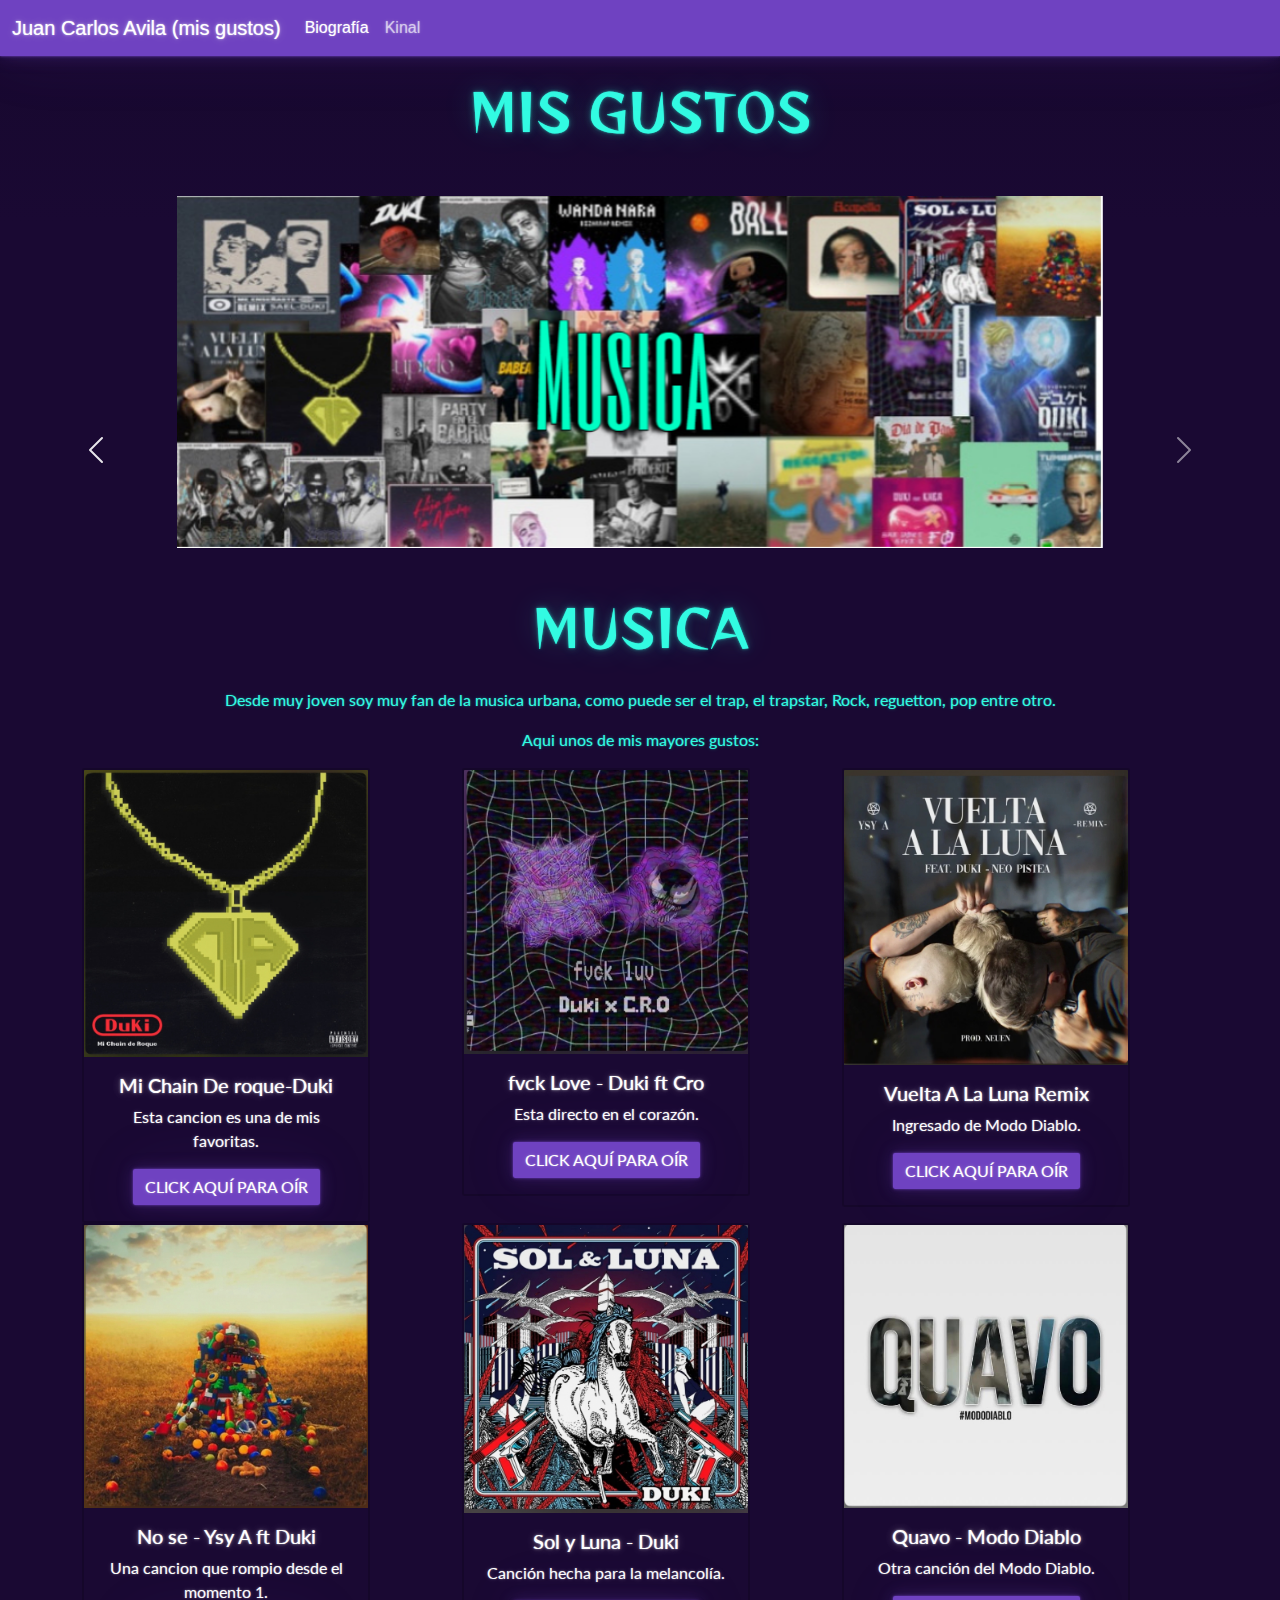
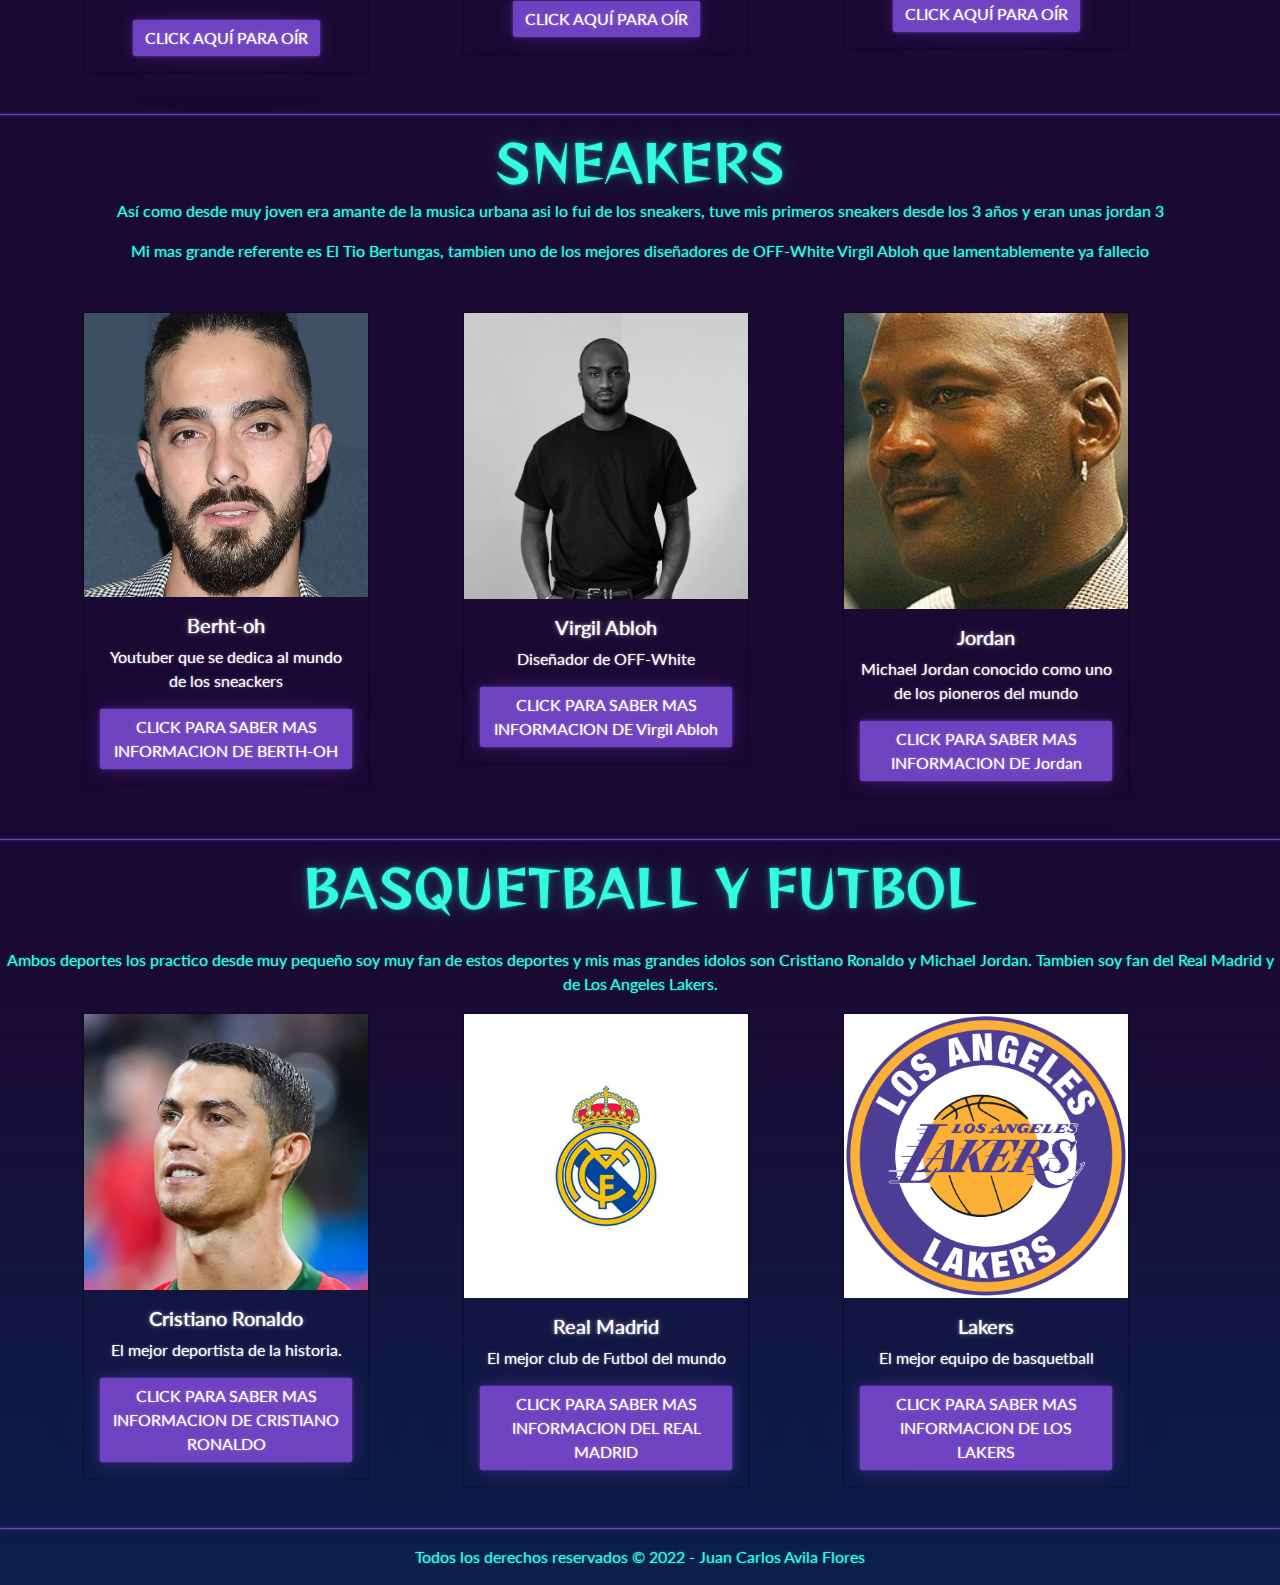
<file: index.html>
<!DOCTYPE html>
<html lang="en">

<head>
    <meta charset="UTF-8">
    <meta http-equiv="X-UA-Compatible" content="IE=edge">
    <meta name="viewport" content="width=device-width, initial-scale=1.0">
    <title>Tarea 1</title>
    <link rel="stylesheet" href="bootstrap.min.css">
    <link href='https://fonts.googleapis.com/css?family=Reggae One' rel='stylesheet'>
    <link rel="stylesheet" type="text/css" href="style/style.css">
    <link rel="preconnect" href="https://fonts.googleapis.com">
<link rel="preconnect" href="https://fonts.gstatic.com" crossorigin>
<link href="https://fonts.googleapis.com/css2?family=Creepster&family=Eater&family=Reggae+One&family=Shojumaru&family=Ultra&family=Waiting+for+the+Sunrise&display=swap" rel="stylesheet">
    
</head>

<body>
  <nav class="navbar navbar-expand-lg navbar-dark bg-primary">
    <div class="container-fluid">
      <a class="navbar-brand" href="#">Juan Carlos Avila (mis gustos)</a>
      <button class="navbar-toggler" type="button" data-bs-toggle="collapse" data-bs-target="#navbarColor01" aria-controls="navbarColor01" aria-expanded="false" aria-label="Toggle navigation">
        <span class="navbar-toggler-icon"></span>
      </button>
      <div class="collapse navbar-collapse" id="navbarColor01">
        <ul class="navbar-nav me-auto">
          <li class="nav-item">
            <a class="nav-link active" href="biografia.html">Biografía
              <span class="visually-hidden">(current)</span>
            </a>
          </li>
          <li class="nav-item">
            <a class="nav-link" href="kinal.html">Kinal</a>
          </li>
          
          
          
        </ul>

      </div>
    </div>
  </nav>
    <br>
    <div class="container text-center">
        <h1 id='titulo'class="title-musica">MIS GUSTOS</h1>
        <br />
        <br>
        <div class="row">
            <div class="col-sm-1 col-md-1 col 1"></div>
            <div class="col-sm-10 col-md-10 col 10">
                <div id="carouselExample" class="carousel slide">
                    <div class="carousel-inner">
                        <div class="carousel-item active"> <img src="img/musicaca.jpg"
                                class="d-block w-100" alt="Musicales" />
                        </div>
                        
                        <div class="carousel-item">
                            <img src="img/basquetbol.jpg" class="d-block w-100" alt="..." />
                        </div>
                        <div class="carousel-item">
                            <img src="img/futio.jpg" class="d-block w-100" alt="..." />
                        </div>
                        <div class="carousel-item">
                            <img src="img/zAPATOS.jpg" class="d-block w-100" alt="..." />
                        </div>
                   
                        </div>
                    </div> <button class="carousel-control-prev" type="button" data-bs-target="#carouselExample"
                        data-bs-slide="prev">
                        <span class="carousel-control-prev-icon" aria-hidden="true"></span>
                        <span class="visually-hidden">Anterior</span></button>
                    <button class="carousel-control-next" type="button" data-bs-target="#carouselExample"
                        data-bs-slide="next"><span class="carousel-control-next-icon" aria-hidden="true"></span><span
                            class="visually-hidden">Siguiente</span></button>
                </div>

            </div>
            <div class="col-sm-1 col-md-1 col 1"></div>
        </div>
    </div>
    <!-- <div class="carrusel">
    <div class="container-fluid">
        <div id="carouselExampleIndicators" class="carousel slide" data-ride="carousel">
            <ol class="carousel-indicators">
              <li data-target="#carouselExampleIndicators" data-slide-to="0" class="active"></li>
              <li data-target="#carouselExampleIndicators" data-slide-to="1"></li>
              <li data-target="#carouselExampleIndicators" data-slide-to="2"></li>
            </ol>
            <div class="carousel-inner">
              <div class="carousel-item active">
                <img class="d-block w-100" src="img/tenis3.png" alt="First slide">
              </div>
              <div class="carousel-item">
                <img class="d-block w-100" src="img/basquet.png" alt="Second slide">
              </div>
              <div class="carousel-item">
                <img class="d-block w-100" src="img/duki.png" alt="Third slide">
              </div>
              <div class="carousel-item">
                <img class="d-block w-100" src="img/fifa.png" alt="Third slide">
              </div>
              <div class="carousel-item">
                <img class="d-block w-100" src="img/fut.png" alt="Third slide">
              </div>
            </div>
            <button class="carousel-control-prev" href="#carouselExampleIndicators" type="button" data-bs-target="#carouselExampleCaption" data-slide="prev">
              <span class="carousel-control-prev-icon" aria-hidden="true"></span>
              <span class="sr-only">Previous</span>
            </button>
            <button class="carousel-control-next" href="#carouselExampleIndicators" type="button" data-bs-target="#carouselExampleCaption" data-slide="next">
              <span class="carousel-control-next-icon" aria-hidden="true"></span>
              <span class="sr-only">Next</span>
            </button>
          </div>
          
          </div>
        </div> -->
    </div>
    <br>
    <br>
   <center><h2 id="titulo">MUSICA</h2></center>
<br>
<div class="text-center"><p>Desde muy joven soy muy fan de la musica urbana, como puede ser el trap, el trapstar, Rock, reguetton, pop entre otro.</p>
  <p>Aqui unos de mis mayores gustos:</p></div>


<div class="container text-center">
<div class ="row mt-2" id="lol">
    <div class = "col-4"> 
        <div class="card" style="width: 18rem;">
            <img class="card-img-top" src="img/chain.png" alt="Card image cap">
            <div class="card-body">
              <h5 class="card-title">Mi Chain De roque-Duki</h5>
              <p class="card-text">Esta cancion es una de mis favoritas.</p>
              <a href="https://youtu.be/mXb6aysEwQg" class="btn btn-primary">CLICK AQUÍ PARA OÍR</a>
            </div>
          </div>
    </div>

<div class = "col-4"> 
    <div class="card" style="width: 18rem;">
        <img class="card-img-top" src="img/fucklove.png" alt="Card image cap">
        <div class="card-body">
          <h5 class="card-title">fvck Love - Duki ft Cro</h5>
          <p class="card-text">Esta directo en el corazón.</p>
          <a href="https://youtu.be/N3u6eEf65h4" class="btn btn-primary">CLICK AQUÍ PARA OÍR</a>
        </div>
      </div>
      
</div>
<div class = "col-4"> 
    <div class="card" style="width: 18rem;">
        <img class="card-img-top" src="img/luna.png" alt="Card image cap">
        <div class="card-body">
          <h5 class="card-title">Vuelta A La Luna Remix</h5>
          <p class="card-text">Ingresado de Modo Diablo.</p>
          <a href="https://youtu.be/oztk8ha_EEo" class="btn btn-primary">CLICK AQUÍ PARA OÍR</a>
        </div>
      </div>
</div>
<div class = "col-4"> 
    <div class="card" style="width: 18rem;">
        <img class="card-img-top" src="img/nose.png" alt="Card image cap">
        <div class="card-body">
          <h5 class="card-title">No se - Ysy A ft Duki</h5>
          <p class="card-text">Una cancion que rompio desde el momento 1.</p>
          <a href="https://youtu.be/rwABH_Vg6EQ" class="btn btn-primary">CLICK AQUÍ PARA OÍR</a>
        </div>
      </div>
</div>

<div class = "col-4"> 
    <div class="card" style="width: 18rem;">
        <img class="card-img-top" src="img/sol.png" alt="Card image cap">
        <div class="card-body">
          <h5 class="card-title">Sol y Luna - Duki</h5>
          <p class="card-text">Canción hecha para la melancolía.</p>
          <a href="https://youtu.be/E1AF1pYciuE" class="btn btn-primary">CLICK AQUÍ PARA OÍR</a>
        </div>
      </div>
</div>
<div class = "col-4"> 
    <div class="card" style="width: 18rem;">
        <img class="card-img-top" src="img/quavo.png" alt="Card image cap">
        <div class="card-body">
          <h5 class="card-title">Quavo - Modo Diablo</h5>
          <p class="card-text">Otra canción del Modo Diablo.</p>
          <a href="https://youtu.be/aB52h93Bax0" class="btn btn-primary">CLICK AQUÍ PARA OÍR</a>
        </div>
      </div>
</div>

</div>
</div>
<br>
<hr>
<center><h1 id="titulo">SNEAKERS</h1></center>
<div class="text-center">
  <P >Así como desde muy joven era amante de la musica urbana asi lo fui de los sneakers, tuve mis primeros sneakers desde los 3 años y eran unas jordan 3</P>
  <p>Mi mas grande referente es El Tio Bertungas, tambien uno de los mejores diseñadores de OFF-White Virgil Abloh que lamentablemente ya fallecio</p></div>

<br>
<div class="container text-center">
<div class ="row mt-2">
  <div class = "col-4"> 
      <div class="card" style="width: 18rem;">
          <img class="card-img-top" src="img/Berth-Oh.png" alt="Card image cap">
          <div class="card-body">
            <h5 class="card-title">Berht-oh</h5>
            <p class="card-text">Youtuber que se dedica al mundo de los sneackers</p>
            <a href="https://laletrade.com/biografias/youtuber/espanol/22400-berth-oh" class="btn btn-primary">CLICK PARA SABER MAS INFORMACION DE BERTH-OH</a>
          </div>
        </div>
  </div>
  <div class = "col-4"> 
    <div class="card" style="width: 18rem;">
        <img class="card-img-top" src="img/virgil2.png" alt="Card image cap">
        <div class="card-body">
          <h5 class="card-title">Virgil Abloh</h5>
          <p class="card-text">Diseñador de OFF-White</p>
          <a href="https://es.wikipedia.org/wiki/Virgil_Abloh" class="btn btn-primary">CLICK PARA SABER MAS INFORMACION DE Virgil Abloh</a>
        </div>
      </div>
</div>
<div class = "col-4"> 
  <div class="card" style="width: 18rem;">
      <img class="card-img-top" src="img/Michael_Jordan.png" alt="Card image cap">
      <div class="card-body">
        <h5 class="card-title">Jordan</h5>
        <p class="card-text">Michael Jordan conocido como uno de los pioneros del mundo</p>
        <a href="https://es.wikipedia.org/wiki/Michael_Jordan" class="btn btn-primary">CLICK PARA SABER MAS INFORMACION DE Jordan</a>
      </div>
    </div>
</div>
</div>
</div>
<br>
<hr>
<center><h1 id="titulo">BASQUETBALL Y FUTBOL</h1></center>
<br>
<div class="text-center">
  <p>Ambos deportes los practico desde muy pequeño soy muy fan de estos deportes y mis mas grandes idolos son Cristiano Ronaldo y Michael Jordan. Tambien soy
  fan del Real Madrid y de Los Angeles Lakers.
</p></div>

<div class="container text-center">
<div class ="row mt-2">
  <div class = "col-4"> 
      <div class="card" style="width: 18rem;">
          <img class="card-img-top" src="img/Cristiano_Ronaldo_2018.png" alt="Card image cap">
          <div class="card-body">
            <h5 class="card-title">Cristiano Ronaldo</h5>
            <p class="card-text">El mejor deportista de la historia.</p>
            <a href="https://es.wikipedia.org/wiki/Cristiano_Ronaldo" class="btn btn-primary">CLICK PARA SABER MAS INFORMACION DE CRISTIANO RONALDO</a>
          </div>
        </div>
  </div>
  <div class = "col-4"> 
    <div class="card" style="width: 18rem;">
        <img class="card-img-top" src="img/real.png" alt="Card image cap">
        <div class="card-body">
          <h5 class="card-title">Real Madrid</h5>
          <p class="card-text">El mejor club de Futbol del mundo</p>
          <a href="https://www.realmadrid.com/" class="btn btn-primary">CLICK PARA SABER MAS INFORMACION DEL REAL MADRID</a>
        </div>
      </div>
</div>
<div class = "col-4"> 
  <div class="card" style="width: 18rem;">
      <img class="card-img-top" src="img/lakers.png" alt="Card image cap">
      <div class="card-body">
        <h5 class="card-title">Lakers</h5>
        <p class="card-text">El mejor equipo de basquetball</p>
        <a href="https://es.wikipedia.org/wiki/Los_Angeles_Lakers" class="btn btn-primary">CLICK PARA SABER MAS INFORMACION DE LOS LAKERS</a>
      </div>
    </div>
</div>
</div>
</div>
<script src="https://cdn.jsdelivr.net/npm/bootstrap@5.0.1/dist/js/bootstrap.bundle.min.js"></script>

<footer>
  <br>
  <hr>
  <div class="container text-center">
  <p>
    Todos los derechos reservados &copy; 2022 - Juan Carlos Avila Flores
  </p>
</footer>
</div>
</body>

</html>
</file>
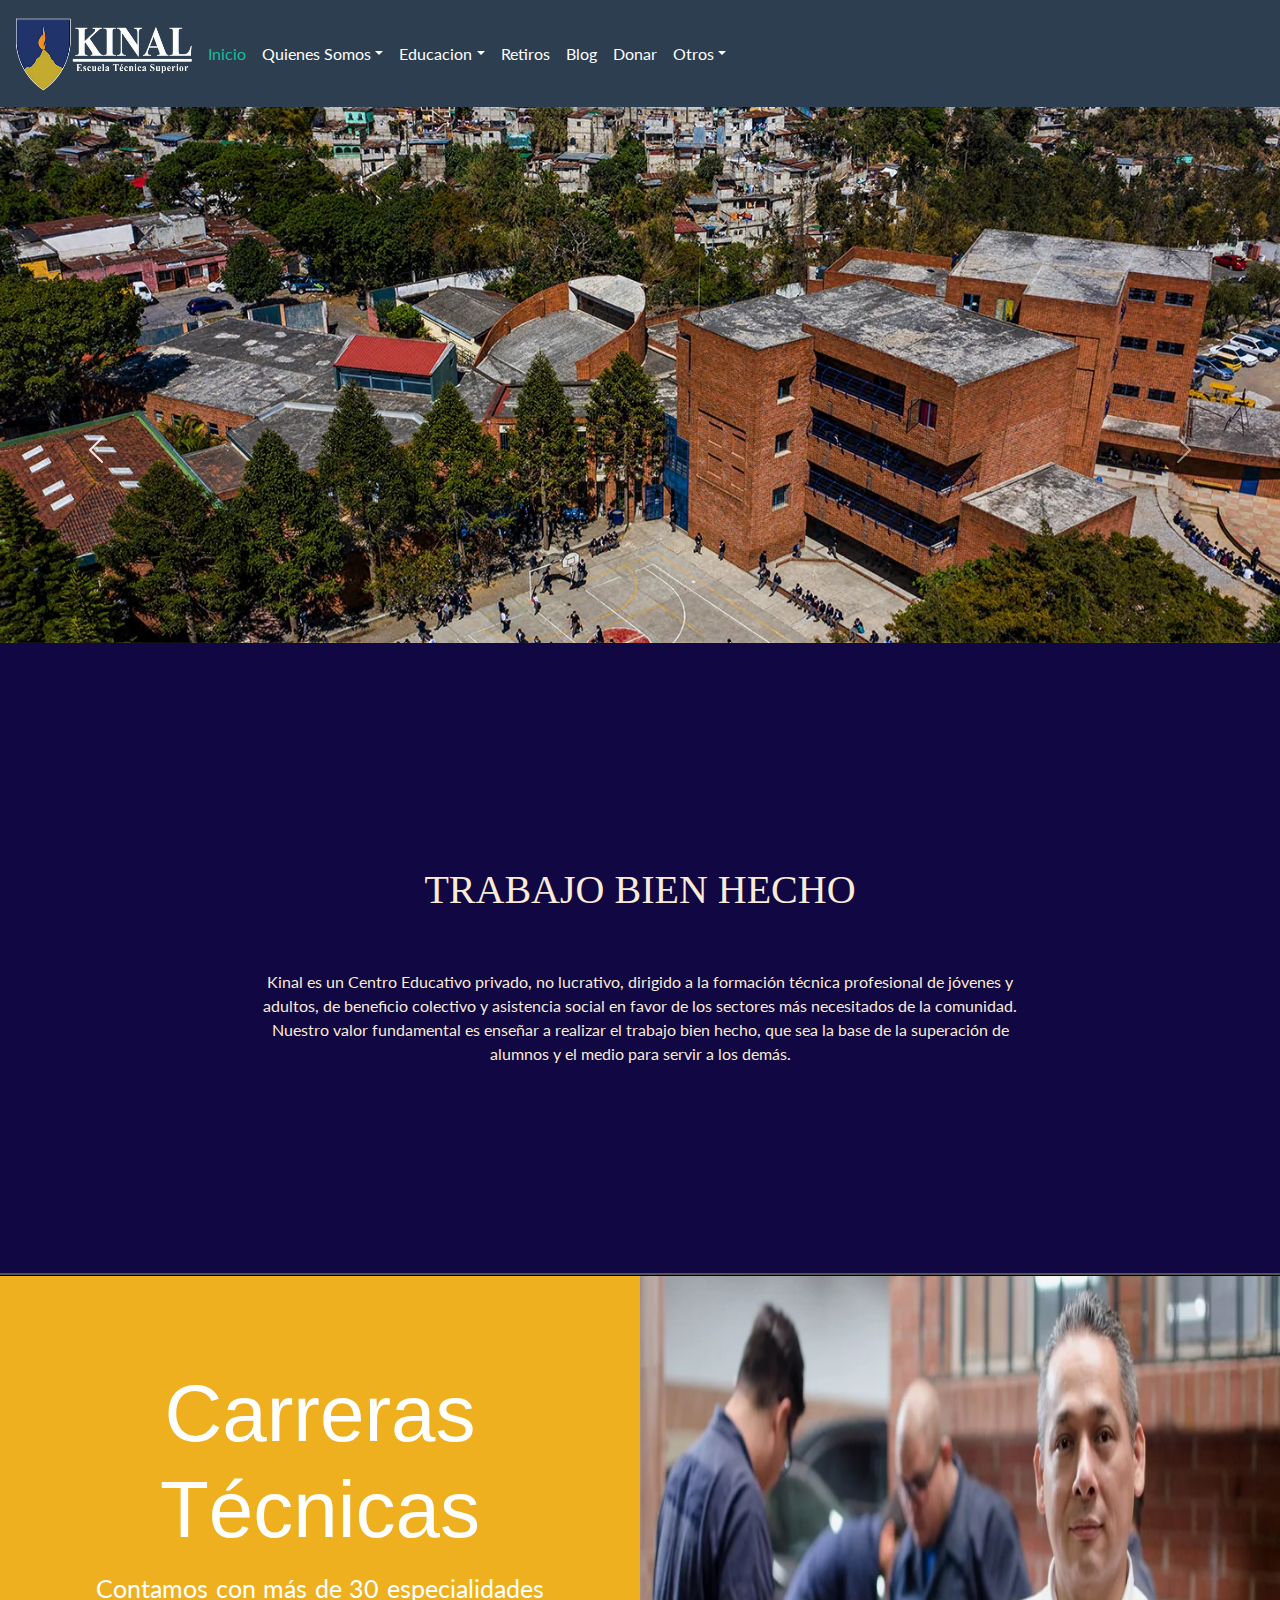
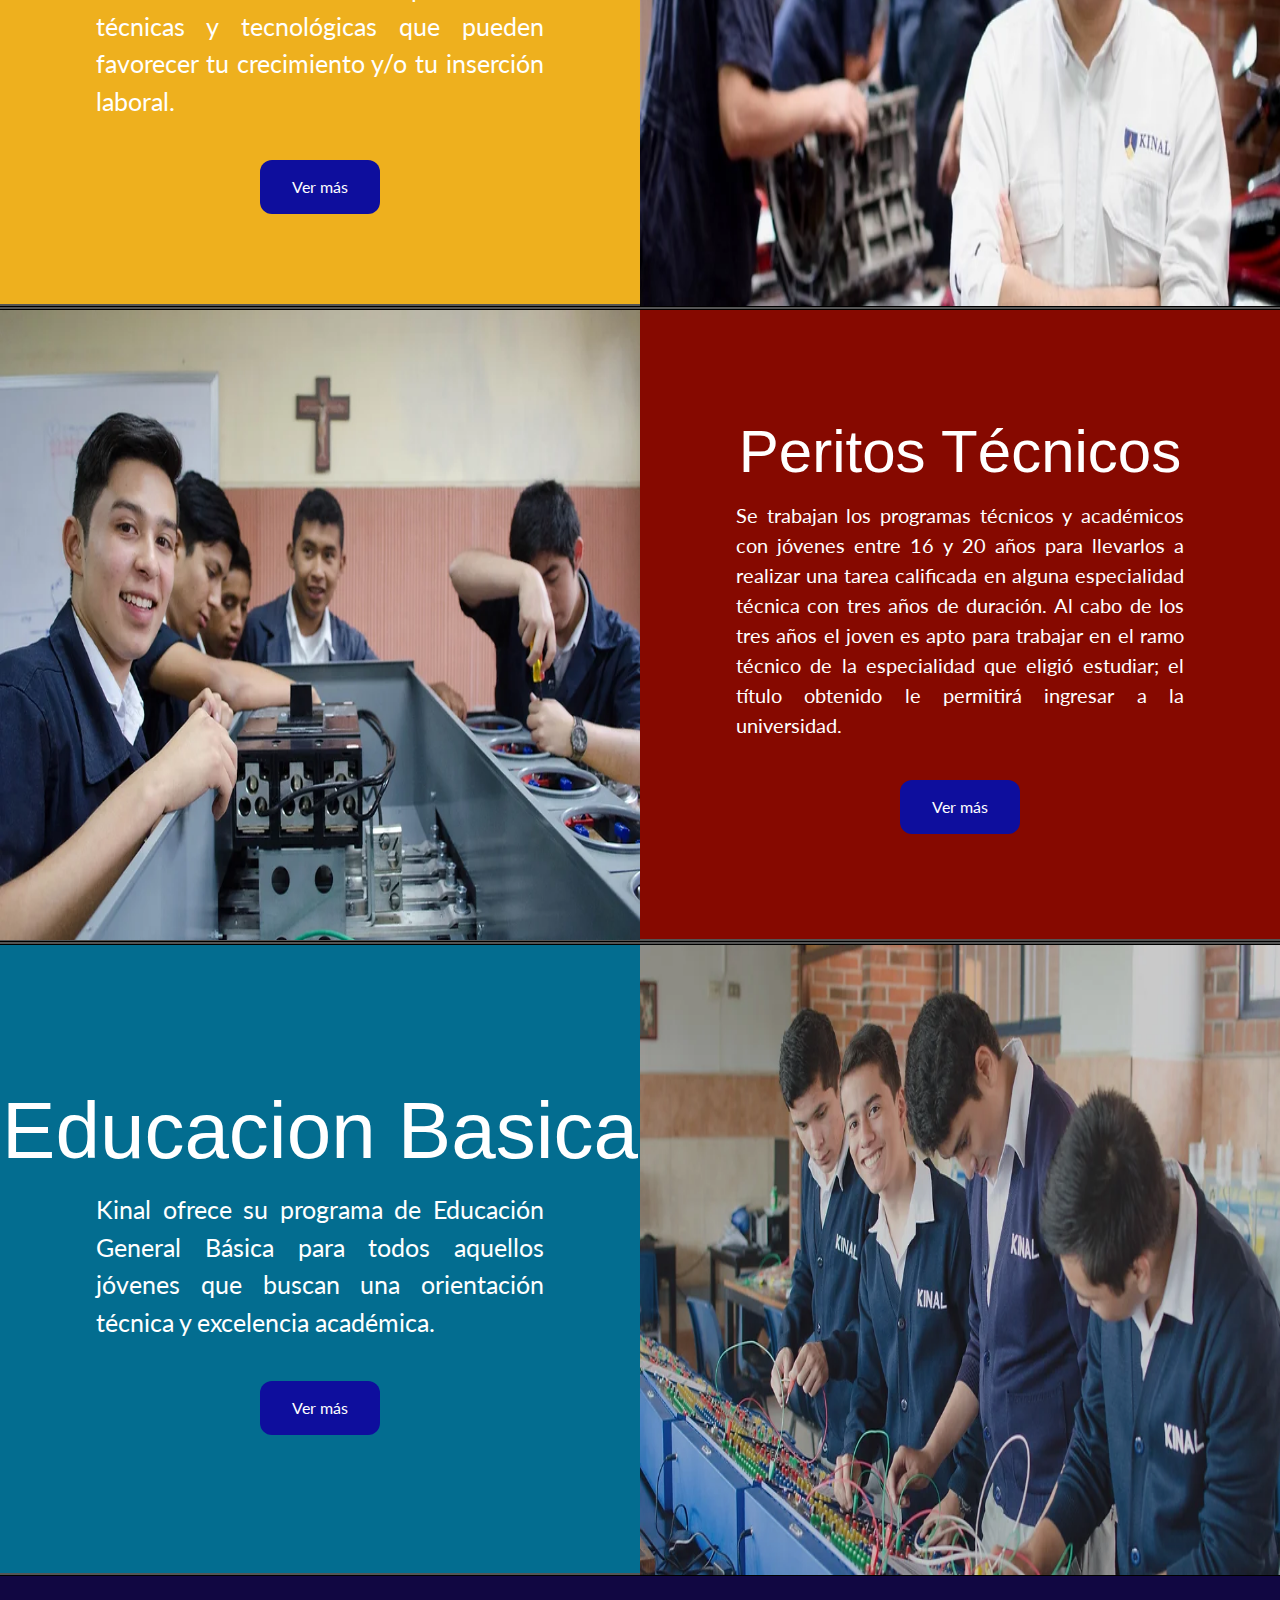
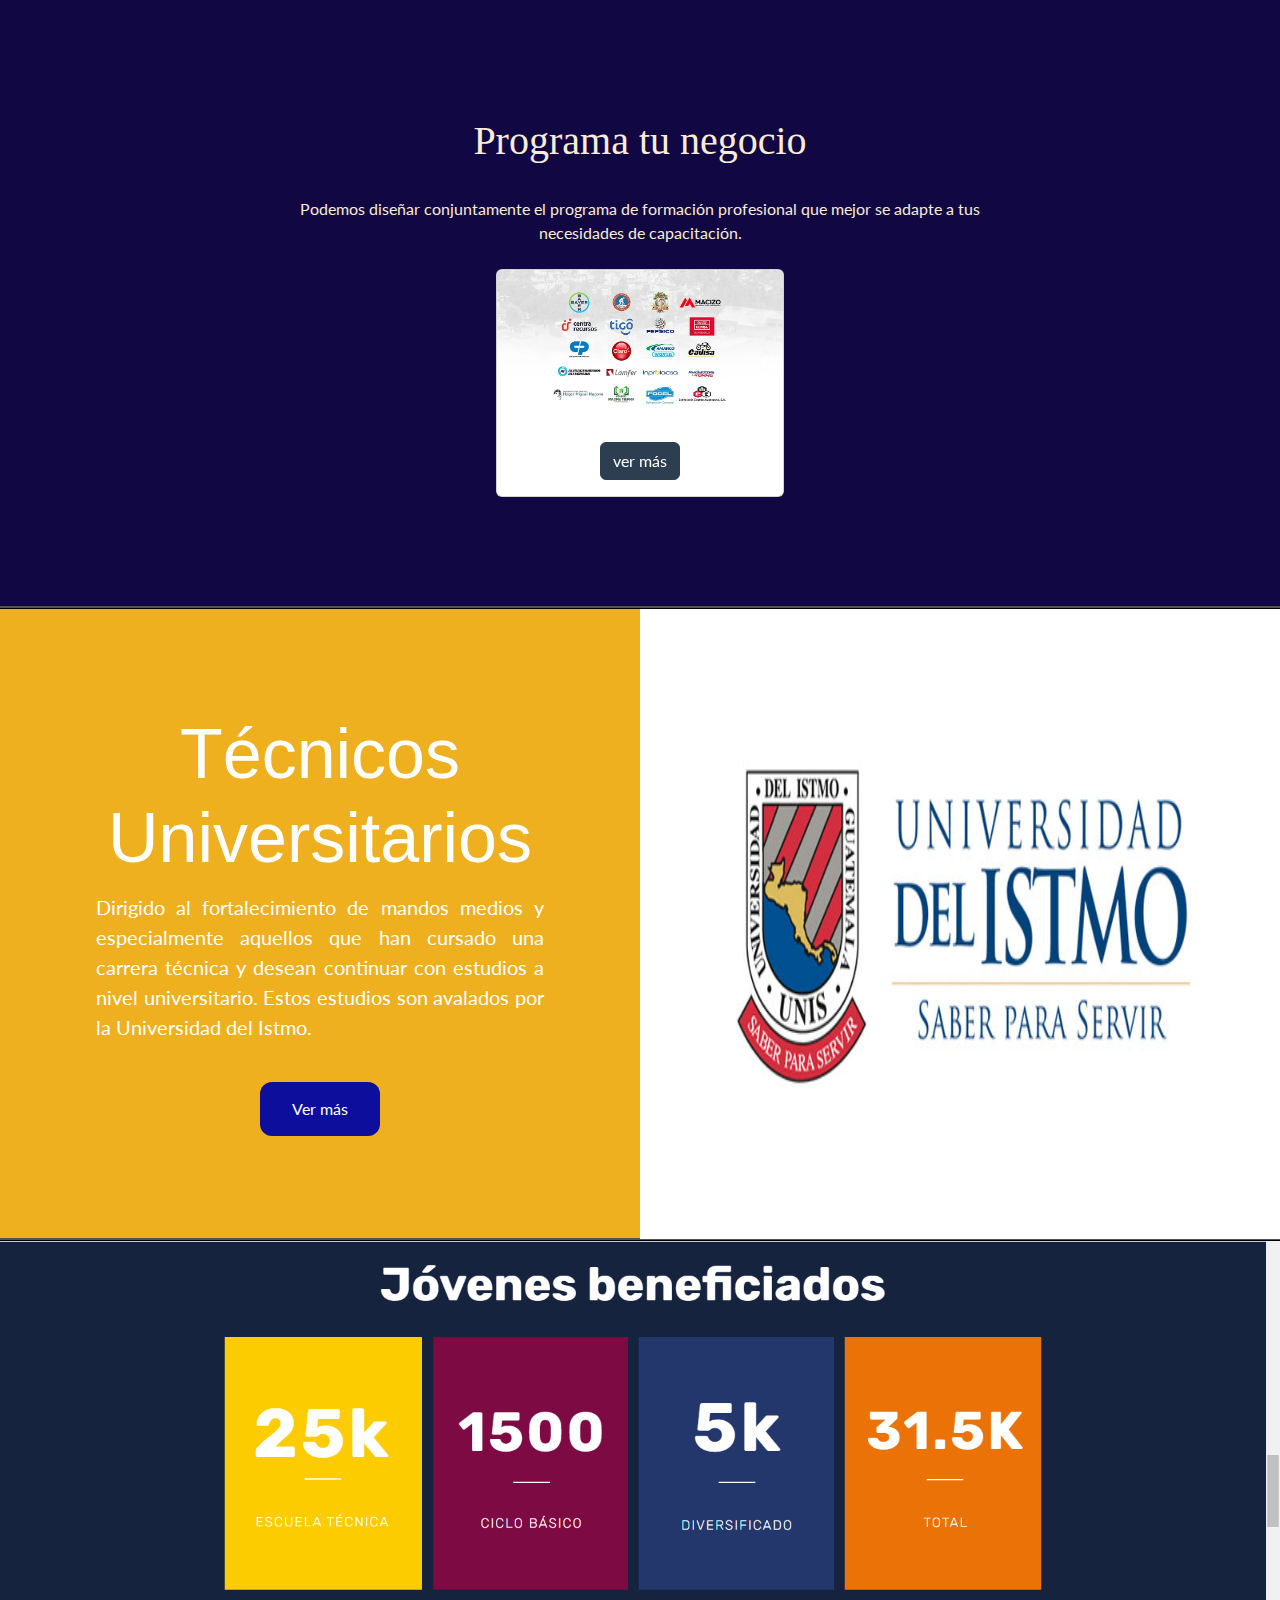
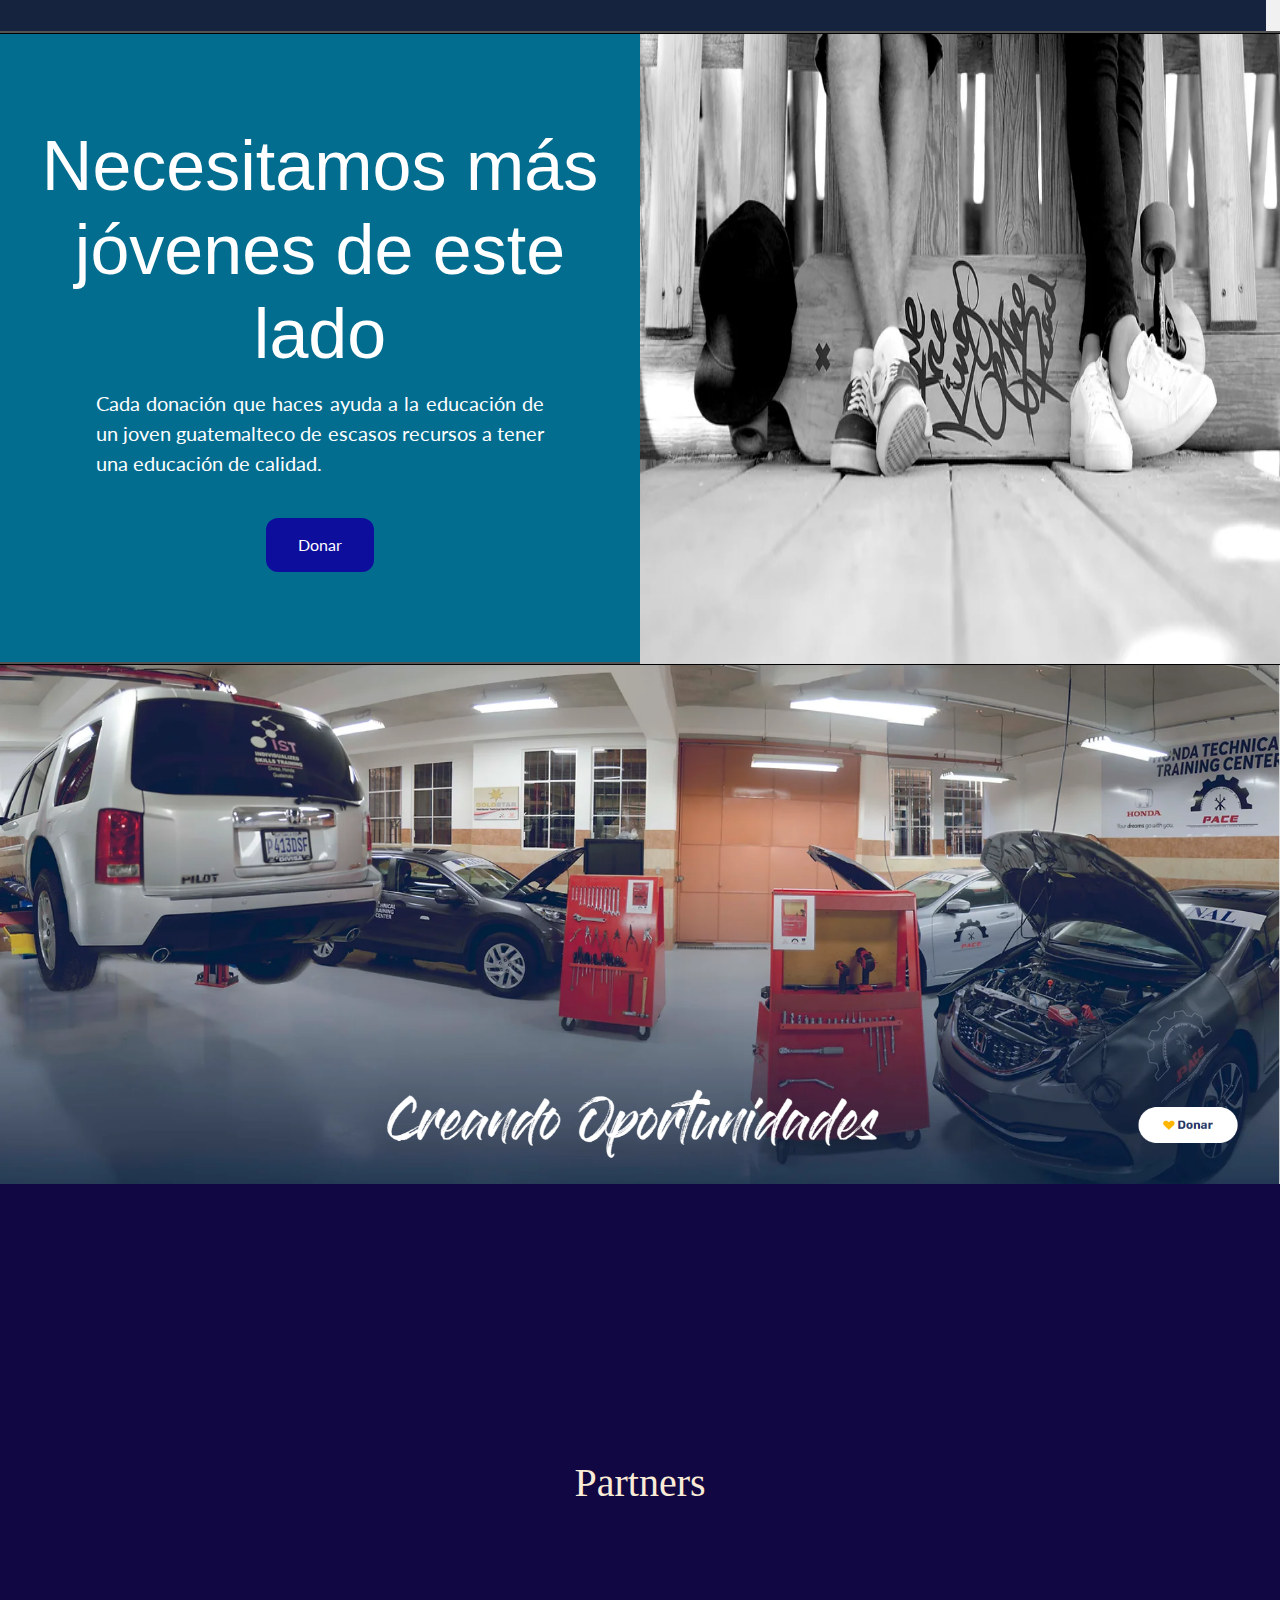
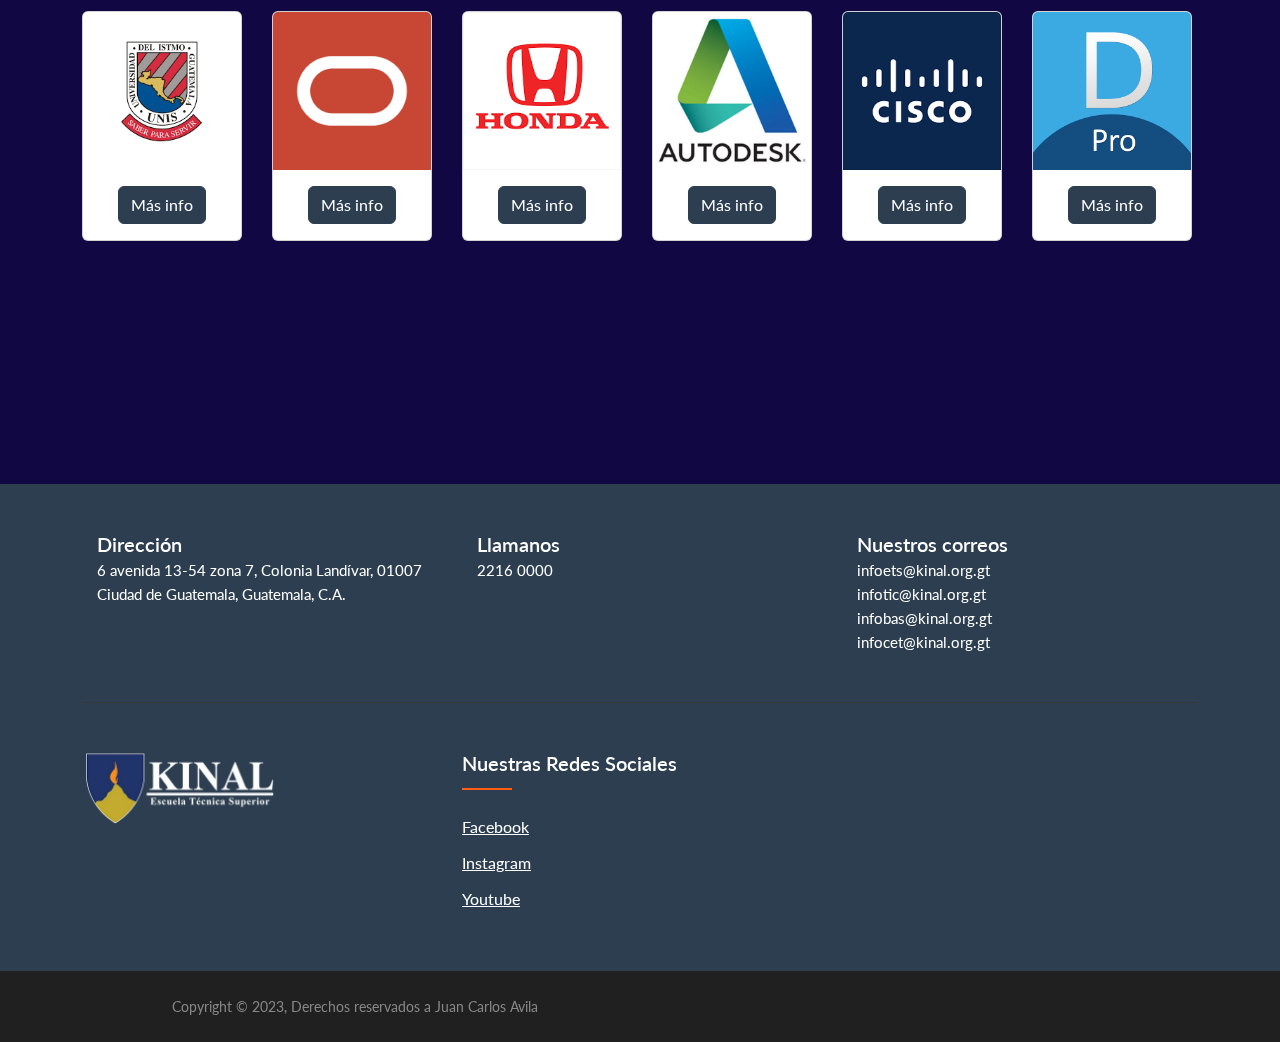
<file: kinal.html>
<!DOCTYPE html>
<html lang="en">

<head>
  <meta charset="UTF-8">
  <meta http-equiv="X-UA-Compatible" content="IE=edge">
  <meta name="viewport" content="width=device-width, initial-scale=1.0">
  <title>Tarea 1</title>
  <link rel="stylesheet" href="bootstrap.min (2).css">
  <link rel="stylesheet" type="text/css" href="style/kinal.css">
  <link href='https://fonts.googleapis.com/css?family=Lobster' rel='stylesheet'>

</head>

<body>
  <nav class="navbar navbar-expand-lg navbar-dark bg-primary">
    <div class="container-fluid">

      <img id="kinal" src="img/kinal3.png">

      <button class="navbar-toggler" type="button" data-bs-toggle="collapse" data-bs-target="#navbarColor01"
        aria-controls="navbarColor01" aria-expanded="false" aria-label="Toggle navigation">
        <span class="navbar-toggler-icon"></span>
      </button>
      <div class="collapse navbar-collapse" id="navbarColor01">
        <ul class="navbar-nav me-auto">
          <li class="nav-item">
            <a class="nav-link active" href="kinal.html">Inicio
              <span class="visually-hidden">(current)</span>
            </a>
          </li>
          <li class="nav-item dropdown">
            <a class="nav-link dropdown-toggle" data-bs-toggle="dropdown" href="#" role="button" aria-haspopup="true"
              aria-expanded="false">Quienes Somos</a>
            <div class="dropdown-menu">

              <a class="dropdown-item" href="#">60 años</a>
              <a class="dropdown-item" href="#">Fundacion</a>
              <a class="dropdown-item" href="#">Patronato</a>
              <a class="dropdown-item" href="#">Opus Dei</a>
              <div class="dropdown-divider"></div>
              <a class="dropdown-item" href="#">Preskkit</a>
            </div>
          </li>
          <li class="nav-item dropdown">
            <a class="nav-link dropdown-toggle" data-bs-toggle="dropdown" href="#" role="button" aria-haspopup="true"
              aria-expanded="false">Educacion</a>
            <div class="dropdown-menu">
              <a class="dropdown-item" href="#">Ciclo Basico</a>
              <a class="dropdown-item" href="#">Diversificado</a>
              <a class="dropdown-item" href="#">Carreras Tecnicas</a>
              <a class="dropdown-item" href="#">Carreras de Tecnologia</a>

          </li>
          <li class="nav-item">
            <a class="nav-link" href="#">Retiros</a>
          </li>
          <li class="nav-item">
            <a class="nav-link" href="#">Blog</a>
          </li>
          <li class="nav-item">
            <a class="nav-link" href="#">Donar</a>
          </li>
          <li class="nav-item dropdown">
            <a class="nav-link dropdown-toggle" data-bs-toggle="dropdown" href="#" role="button" aria-haspopup="true"
              aria-expanded="false">Otros</a>
            <div class="dropdown-menu">
              <a class="dropdown-item" href="index.html">Mis Gustos</a>
              <a class="dropdown-item" href="biografia.html">Biografia</a>

            </div>
          </li>
        </ul>

      </div>
    </div>
  </nav>






  <div id="carouselExample" class="carousel slide">
    <div class="carousel-inner">
      <div class="carousel-item active"> <img src="img/kinal4.png" class="d-block w-100" alt="Musicales" />
      </div>

      <div class="carousel-item">
        <img src="img/kinal5.png" class="d-block w-100" alt="..." />
      </div>
      <div class="carousel-item">
        <img src="img/kinal6.png" class="d-block w-100" alt="..." />
      </div>


    </div>
  </div> <button class="carousel-control-prev" type="button" data-bs-target="#carouselExample" data-bs-slide="prev">
    <span class="carousel-control-prev-icon" aria-hidden="true"></span>
    <span class="visually-hidden">Anterior</span></button>
  <button class="carousel-control-next" type="button" data-bs-target="#carouselExample" data-bs-slide="next"><span
      class="carousel-control-next-icon" aria-hidden="true"></span><span
      class="visually-hidden">Siguiente</span></button>




  <div class="trabajo">
    <h1>TRABAJO BIEN HECHO</h1>
    <br>

    <p>
      Kinal es un Centro Educativo privado, no lucrativo, dirigido a la formación técnica profesional de jóvenes y
      adultos, de beneficio colectivo y asistencia social en favor de los sectores más necesitados de la comunidad.

      Nuestro valor fundamental es enseñar a realizar el trabajo bien hecho, que sea la base de la superación de
      alumnos y el medio para servir a los demás.

    </p>
  </div>



  <div class="contenedor-kinal">
    <div class="kinal-info"> 
      <h1>Carreras Técnicas</h1>
      <p>Contamos con más de 30 especialidades técnicas y tecnológicas que pueden favorecer tu crecimiento y/o tu
        inserción laboral.</p>
        <br>
        <a href="">Ver más</a>
      </div>
       <img src="img/kinal7.png"
      alt=""> </div>


  
      <div class="contenedor-kinal8">
        <img src="img/kinal9.png"
          alt="">
        <div class="kinal-info8"> 
          <h1>Peritos Técnicos</h1>
          <p>Se trabajan los programas técnicos y académicos con jóvenes entre 16 y 20 años para llevarlos a realizar una tarea calificada en alguna especialidad técnica con tres años de duración. Al cabo de los tres años el joven es apto para trabajar en el ramo técnico de la especialidad que eligió estudiar; el título obtenido le permitirá ingresar a la universidad.</p>
            <br>
            <a href="">Ver más</a>
          </div>
            </div>
 
      <div class="contenedor-kinal2">
    <div class="kinal-info2"> 
      <h1>Educacion Basica</h1>
      <p>Kinal ofrece su programa de Educación General Básica para todos aquellos jóvenes que buscan una orientación técnica y excelencia académica.</p>
        <br>
        <a href="">Ver más</a>
      </div>
       <img src="img/basicos.png"
      alt=""> </div>
      <div class="trabajo3">
       
        
       
        <h1>Programa tu negocio</h1>
      
    
        <p>
          Podemos diseñar conjuntamente el programa de formación profesional que mejor se adapte a tus necesidades de capacitación.
    
        </p>
        <div calss="card1">
        <div class="container text-center">
          <div class ="row mt-2">
            <div class = "col-4"> 
                <div class="card" style="width: 18rem;">
                    <img class="card-img-top" src="img/negocio.png" alt="Card image cap">
                    <div class="card-body">
                      
                      
                      <a href="" class="btn btn-primary">ver más</a>
                    </div>
                  </div>
            </div>
      </div>
    </div>
  </div>
  </div>
  <div class="contenedor-kinal4">
    <div class="kinal-info4"> 
      <h1>Técnicos Universitarios</h1>
      <p>Dirigido al fortalecimiento de mandos medios y especialmente aquellos que han cursado una carrera técnica y desean continuar 
        con estudios a nivel universitario. Estos estudios son avalados por la Universidad del Istmo.</p>
        <br>
        <a href="">Ver más</a>
      </div>
       <img src="img/uni.png"
      alt=""> </div>
      <img id="imgjov" src="img/jovenes.png"
      alt="">
      <div class="contenedor-kinal5">
        <div class="kinal-info5"> 
          <h1>Necesitamos más
            jóvenes de este lado</h1>
          <p>Cada donación que haces ayuda a la educación de un joven guatemalteco de escasos recursos a tener una educación de calidad.</p>
            <br>
            <a href="">Donar</a>
          </div>
           <img src="img/jovenes2.png"
          alt=""> </div>
          <img id="imgjov1" src="img/taller.png" alt="">
          <div class="trabajo6">
            <h1>Partners</h1>
            <br>
        
            <div class="container text-center">
              <div class ="row mt-5">
                <div class = "col-2"> 
                    <div class="card" style="width: 10rem;">
                        <img class="card-img-top" src="img/uni1.png" alt="Card image cap">
                        <div class="card-body">
                          
                         
                          <a href="https://es.wikipedia.org/wiki/Cristiano_Ronaldo" class="btn btn-primary">Más info</a>
                        </div>
                      </div>
                </div>
                <div class = "col-2"> 
                  <div class="card" style="width: 10rem;">
                      <img class="card-img-top" src="img/oracle.png" alt="Card image cap">
                      <div class="card-body">
                        
                     
                        <a href="img/oracle.png" class="btn btn-primary">Más info</a>
                      </div>
                    </div>
              </div>
              <div class = "col-2"> 
                <div class="card" style="width: 10rem;">
                    <img class="card-img-top" src="img/honda.png" alt="Card image cap">
                    <div class="card-body">
                      
                      
                      <a href="https://es.wikipedia.org/wiki/Los_Angeles_Lakers" class="btn btn-primary">Más info</a>
                    </div>
                  </div>
              </div>
              <div class = "col-2"> 
                <div class="card" style="width: 10rem;">
                    <img class="card-img-top" src="img/autodesk.png" alt="Card image cap">
                    <div class="card-body">
                      
                      
                      <a href="https://es.wikipedia.org/wiki/Los_Angeles_Lakers" class="btn btn-primary">Más info</a>
                    </div>
                  </div>
              </div>
              <div class = "col-2"> 
                <div class="card" style="width: 10rem;">
                    <img class="card-img-top" src="img/cisco.png" alt="Card image cap">
                    <div class="card-body">
                      
                      
                      <a href="https://es.wikipedia.org/wiki/Los_Angeles_Lakers" class="btn btn-primary">Más info</a>
                    </div>
                  </div>
              </div>
              <div class = "col-2"> 
                <div class="card" style="width: 10rem;">
                    <img class="card-img-top" src="img/dy.png" alt="Card image cap">
                    <div class="card-body">
                      
                      
                      <a href="https://es.wikipedia.org/wiki/Los_Angeles_Lakers" class="btn btn-primary">Más info</a>
                    </div>
                  </div>
              </div>
              
              </div>
              </div>
          </div>
  
 
 


  <script src="https://cdn.jsdelivr.net/npm/bootstrap@5.0.1/dist/js/bootstrap.bundle.min.js"></script>
  <footer class="footer-section">
    <div class="container">
        <div class="footer-cta pt-5 pb-5">
            <div class="row">
                <div class="col-xl-4 col-md-4 mb-30">
                    <div class="single-cta">
                        <i class="fas fa-map-marker-alt"></i>
                        <div class="cta-text">
                            <h4>Dirección</h4>
                            <span>6 avenida 13-54 zona 7, Colonia Landívar, 01007 Ciudad de Guatemala, Guatemala, C.A.</span>
                        </div>
                    </div>
                </div>
                <div class="col-xl-4 col-md-4 mb-30">
                    <div class="single-cta">
                        <i class="fas fa-phone"></i>
                        <div class="cta-text">
                            <h4>Llamanos</h4>
                            <span>2216 0000</span>
                        </div>
                    </div>
                </div>
                <div class="col-xl-4 col-md-4 mb-30">
                    <div class="single-cta">
                        <i class="far fa-envelope-open"></i>
                        <div class="cta-text">
                            <h4>Nuestros correos</h4>
                            <span>infoets@kinal.org.gt</span>
                            <br>
                            <span>infotic@kinal.org.gt</span>
                            <br>
                            <span>infobas@kinal.org.gt</span>
                            <br>
                            <span>infocet@kinal.org.gt</span>
                        </div>
                    </div>
                </div>
            </div>
        </div>
        <div class="footer-content pt-5 pb-5">
            <div class="row">
                <div class="col-xl-4 col-lg-4 mb-50">
                    <div class="footer-widget">
                        <div class="footer-logo">
                            <a href="index.html"><img src="img/kinal3.png" class="img-fluid" alt="logo"></a>
                        </div>
                       
                        
                    </div>
                </div>
                <div class="col-xl-4 col-lg-4 col-md-6 mb-30">
                    <div class="footer-widget">
                        <div class="footer-widget-heading">
                            <h3>Nuestras Redes Sociales</h3>
                        </div>
                        <ul>
                            <li><a href="#">Facebook</a></li>
                            <li><a href="#">Instagram</a></li>
                            <li><a href="#">Youtube</a></li>
                            
                        </ul>
                    </div>
                </div>
              
            </div>
        </div>
    </div>
    <div class="copyright-area">
        <div class="container">
            <div class="row">
                <div class="col-xl-6 col-lg-6 text-center text-lg-left">
                    <div class="copyright-text">
                        <p>Copyright &copy; 2023, Derechos reservados a Juan Carlos Avila </p>
                    </div>
                </div>
               
            </div>
        </div>
    </div>
</footer>
 
</body>

</html>
</file>
<file: style/style.css>
.title-musica{
    font-family: 'Creepster', cursive;
    font-family: 'Eater', cursive;
    font-family: 'Reggae One', cursive;
    font-family: 'Shojumaru', cursive;
    font-family: 'Ultra', serif;
    font-family: 'Waiting for the Sunrise', cursive;
    
    
    
}
.container-fluid{
   
    font-family: 'Gill Sans', 'Gill Sans MT', Calibri, 'Trebuchet MS', sans-serif;
}

.container-fluid1{
    background-color:  rgba(0, 0, 0, 0.766);
}
#titulo{
    font-family: 'Reggae One';font-size: 50px;
}
#titulo2{
    font-family: 'Creepster', cursive;
    font-family: 'Eater', cursive;
    font-family: 'Reggae One', cursive;
    font-family: 'Shojumaru', cursive;
    font-family: 'Ultra', serif;
    font-family: 'Waiting for the Sunrise', cursive; 
}
#parrafo{
    padding-left: 10%;
    padding-right: 10%;
}
</file>
<file: style/kinal.css>
.container1{
    width: 150%;
margin: 0;
padding:0;
}
#carrousel2{
    margin: 0;
}
#carouselExample{
    margin: 0;
    margin-top: 0;
}
.carousel-inner{
    margin: 0;
}

.carousel-slide{
margin-top: 0;

}
.trabajo{
    height: 70vh;
    background-color: #110742;
    display: flex;
    flex-direction: column;
   align-items: center;
    justify-content: center;
}
.trabajo p{
    width: 60%;
    text-align: center;
    color: antiquewhite;
}
.trabajo h1{
    color: antiquewhite;
}
/* .trabajo1{
    display: flex;
    
    width: 50%;

}
.trabajo2{
    display: flex;
    
    background-color: aqua;
    width: 100%;
} */

.contenedor-kinal{
  border-style:ridge;
  border-width: 3px;
  border-left: none;
  border-right: none;
  border-color: black;

  height: 70.5vh;
  background-color: rgb(238, 176, 30);
  display: flex;
}

.contenedor-kinal img{
  border-color: black;
  width: 50%;
  height: 70vh;
  align-items: right;
  justify-content: right;
}

.contenedor-kinal a{
  background-color: #0e0e9d; /* Green */
  border: none;
  color: white;
  padding: 15px 32px;
  text-align: center;
  text-decoration: none;
  display: inline-block;
  font-size: 16px;
  border-radius: 12px;
}

a:hover{
  opacity: 80%;
}
           /* INFOMACION */
.kinal-info{
  width: 50%;
  display: flex;
  flex-direction: column;
  justify-content: center;
  align-items: center;
}

.kinal-info h1{
  margin-top: 0px;
  font-size: 80px;
  color: white;
  text-align: center;
  font-family:'Franklin Gothic Medium', 'Arial Narrow', Arial, sans-serif;
}

.kinal-info p{
  color: white;
  margin-top: -20px;
  font-size: 25px;
  width: 70%;
  text-align: justify;

}
#parrafo{
    padding: 0 50px;
}
.contenedor-tres-rediseño{
    border-style:ridge;
    border-width: 3px;
    border-left: none;
    border-right: none;
    border-color: black;

    height: 70vh;
    background-color: #23346b;
    display: flex;
}

.contenedor-tres-rediseño img{
    border-color: black;
    width: 50%;
    height: 70vh;
    align-items: right;
    justify-content: right;
}

.contenedor-tres-rediseño a{
    font-size: 30px;
    margin-top: 40px;
    margin-bottom: -50px;
}

a:hover{
    opacity: 80%;
}

.info2-rediseño{
    width: 50%;
    display: flex;
    flex-direction: column;
    justify-content: center;
    align-items: center;
}

.info2-rediseño h1{
    margin-top: 0px;
    font-size: 80px;
    color: white;
    text-align: center;
}

.info2-rediseño p{
    font-family: 'Lexend', sans-serif;
    color: white;
    margin-top: -20px;
    font-size: 20px;
    width: 70%;
    text-align: center;
}
#kinal{
    width: 15%;
    height: 75px;
}
.trabajo1{
    height: 90vh;
    background-color: #420c07;
    display: flex;
    flex-direction: column;
   align-items: center;
    justify-content: center;
}
.trabajo p{
    width: 60%;
    text-align: center;
    color: antiquewhite;
}
*{
    margin: 0;
    padding: 0;
    -webkit-box-sizing: border-box;
            box-sizing: border-box;
  }
  
  h1{
    font-size: 2.5rem;
    font-family: 'Montserrat';
    font-weight: normal;
    color: #444;
    text-align: center;
    margin: 2rem 0;
  }
  
  .wrapper{
    width: 90%;
    margin: 0 auto;
    max-width: 80rem;
  }
  
  .cols{
    display: -webkit-box;
    display: -ms-flexbox;
    display: flex;
    -ms-flex-wrap: wrap;
        flex-wrap: wrap;
    -webkit-box-pack: center;
        -ms-flex-pack: center;
            justify-content: center;
            width: 150%;
            left: 100%;
  }
  
  .col{
    width: calc(25% - 2rem);
    margin: 1rem;
    cursor: pointer;
  }
  
  .container{
    -webkit-transform-style: preserve-3d;
            transform-style: preserve-3d;
      -webkit-perspective: 1000px;
              perspective: 1000px;
  }
  
  .front,
  .back{
    background-size: cover;
    box-shadow: 0 4px 8px 0 rgba(0,0,0,0.25);
    border-radius: 10px;
      background-position: center;
      -webkit-transition: -webkit-transform .7s cubic-bezier(0.4, 0.2, 0.2, 1);
      transition: -webkit-transform .7s cubic-bezier(0.4, 0.2, 0.2, 1);
      -o-transition: transform .7s cubic-bezier(0.4, 0.2, 0.2, 1);
      transition: transform .7s cubic-bezier(0.4, 0.2, 0.2, 1);
      transition: transform .7s cubic-bezier(0.4, 0.2, 0.2, 1), -webkit-transform .7s cubic-bezier(0.4, 0.2, 0.2, 1);
      -webkit-backface-visibility: hidden;
              backface-visibility: hidden;
      text-align: center;
      min-height: 280px;
      height: auto;
      border-radius: 10px;
      color: #fff;
      font-size: 1.5rem;
  }
  
  .back{
    background: #cedce7;
    background: -webkit-linear-gradient(45deg,  #cedce7 0%,#596a72 100%);
    background: -o-linear-gradient(45deg,  #cedce7 0%,#596a72 100%);
    background: linear-gradient(45deg,  #cedce7 0%,#596a72 100%);
  }
  
  .front:after{
      position: absolute;
      top: 0;
      left: 0;
      z-index: 1;
      width: 100%;
      height: 100%;
      content: '';
      display: block;
      opacity: .6;
      background-color: #000;
      -webkit-backface-visibility: hidden;
              backface-visibility: hidden;
      border-radius: 10px;
  }
  .container:hover .front,
  .container:hover .back{
      -webkit-transition: -webkit-transform .7s cubic-bezier(0.4, 0.2, 0.2, 1);
      transition: -webkit-transform .7s cubic-bezier(0.4, 0.2, 0.2, 1);
      -o-transition: transform .7s cubic-bezier(0.4, 0.2, 0.2, 1);
      transition: transform .7s cubic-bezier(0.4, 0.2, 0.2, 1);
      transition: transform .7s cubic-bezier(0.4, 0.2, 0.2, 1), -webkit-transform .7s cubic-bezier(0.4, 0.2, 0.2, 1);
  }
  
  .back{
      position: absolute;
      top: 0;
      left: 100%;
      width: 100%;
  }
  
  .inner{
      -webkit-transform: translateY(-50%) translateZ(60px) scale(0.94);
              transform: translateY(-50%) translateZ(60px) scale(0.94);
      top: 100%;
      position: absolute;
      left: 0;
      width: 190%;
      padding: 2rem;
      -webkit-box-sizing: border-box;
              box-sizing: border-box;
      outline: 1px solid transparent;
      -webkit-perspective: inherit;
              perspective: inherit;
      z-index: 2;
  }
  
  .container .back{
      -webkit-transform: rotateY(180deg);
              transform: rotateY(180deg);
      -webkit-transform-style: preserve-3d;
              transform-style: preserve-3d;
  }
  
  .container .front{
      -webkit-transform: rotateY(0deg);
              transform: rotateY(0deg);
      -webkit-transform-style: preserve-3d;
              transform-style: preserve-3d;
  }
  
  .container:hover .back{
    -webkit-transform: rotateY(0deg);
            transform: rotateY(0deg);
    -webkit-transform-style: preserve-3d;
            transform-style: preserve-3d;
  }
  
  .container:hover .front{
    -webkit-transform: rotateY(-180deg);
            transform: rotateY(-180deg);
    -webkit-transform-style: preserve-3d;
            transform-style: preserve-3d;
  }
  
  .front .inner p{
    font-size: 2rem;
    margin-bottom: 2rem;
    position: relative;
  }
  
  .front .inner p:after{
    content: '';
    width: 4rem;
    height: 2px;
    position: absolute;
    background: #C6D4DF;
    display: block;
    left: 0;
    right: 0;
    margin: 0 auto;
    bottom: -.75rem;
  }
  
  .front .inner span{
    color: rgba(255, 255, 255, 0.7);
    font-family: 'Montserrat';
    font-weight: 300;
  }
  
  @media screen and (max-width: 64rem){
    .col{
      width: calc(33.333333% - 2rem);
    }
  }
  
  @media screen and (max-width: 48rem){
    .col{
      width: calc(50% - 2rem);
    }
  }
  
  @media screen and (max-width: 32rem){
    .col{
      width: 100%;
      margin: 0 0 2rem 0;
    }
  }
  .contenedor-kinal2{
    border-style:ridge;
    border-width: 3px;
    border-left: none;
    border-right: none;
    border-color: black;
  
    height: 70.5vh;
    background-color: rgb(3, 109, 144);
    display: flex;
  }
  
  .contenedor-kinal2 img{
    border-color: black;
    width: 50%;
    height: 70vh;
    align-items: right;
    justify-content: right;
  }
  
  .contenedor-kinal2 a{
    background-color: #0e0e9d; /* Green */
    border: none;
    color: white;
    padding: 15px 32px;
    text-align: center;
    text-decoration: none;
    display: inline-block;
    font-size: 16px;
    border-radius: 12px;
  }
  
  a:hover{
    opacity: 80%;
  }
  .kinal-info2{
    width: 50%;
    display: flex;
    flex-direction: column;
    justify-content: center;
    align-items: center;
  }
  
  .kinal-info2 h1{
    margin-top: 0px;
    font-size: 80px;
    color: white;
    text-align: center;
    font-family:'Franklin Gothic Medium', 'Arial Narrow', Arial, sans-serif;
  }
  
  .kinal-info2 p{
    color: white;
    margin-top: -20px;
    font-size: 25px;
    width: 70%;
    text-align: justify;
  
  }
.trabajo3{
    height: 70vh;
    background-color: #110742;
    display: flex;
    flex-direction: column;
   align-items: center;
    justify-content: center;
}
.trabajo3 p{
    width: 60%;
    text-align: center;
    color: antiquewhite;
}
.trabajo3 h1{
    color: antiquewhite;
}
.contenedor-kinal4{
  border-style:ridge;
  border-width: 3px;
  border-left: none;
  border-right: none;
  border-color: black;

  height: 70.5vh;
  background-color: rgb(238, 176, 30);
  display: flex;
}

.contenedor-kinal4 img{
  border-color: black;
  width: 50%;
  height: 70vh;
  align-items: right;
  justify-content: right;
}

.contenedor-kinal4 a{
  background-color: #0e0e9d; /* Green */
  border: none;
  color: white;
  padding: 15px 32px;
  text-align: center;
  text-decoration: none;
  display: inline-block;
  font-size: 16px;
  border-radius: 12px;
}

a:hover{
  opacity: 80%;
}
           /* INFOMACION */
.kinal-info4{
  width: 50%;
  display: flex;
  flex-direction: column;
  justify-content: center;
  align-items: center;
}

.kinal-info4 h1{
  margin-top: 0px;
  font-size: 70px;
  color: white;
  text-align: center;
  font-family:'Franklin Gothic Medium', 'Arial Narrow', Arial, sans-serif;
}

.kinal-info4 p{
  color: white;
  margin-top: -20px;
  font-size: 20px;
  width: 70%;
  text-align: justify;

}
#parrafo{
    padding: 0 50px;
}
#imgjov{
  left: 10%;
  width: 100%;
}
.contenedor-kinal5{
  border-style:ridge;
  border-width: 3px;
  border-left: none;
  border-right: none;
  border-color: black;

  height: 70.5vh;
  background-color: rgb(3, 109, 144);
  display: flex;
}

.contenedor-kinal5 img{
  border-color: black;
  width: 50%;
  height: 70vh;
  align-items: right;
  justify-content: right;
}

.contenedor-kinal5 a{
  background-color: #0e0e9d; /* Green */
  border: none;
  color: white;
  padding: 15px 32px;
  text-align: center;
  text-decoration: none;
  display: inline-block;
  font-size: 16px;
  border-radius: 12px;
}

a:hover{
  opacity: 80%;
}
           /* INFOMACION */
.kinal-info5{
  width: 50%;
  display: flex;
  flex-direction: column;
  justify-content: center;
  align-items: center;
}

.kinal-info5 h1{
  margin-top: 0px;
  font-size: 70px;
  color: white;
  text-align: center;
  font-family:'Franklin Gothic Medium', 'Arial Narrow', Arial, sans-serif;
}

.kinal-info5 p{
  color: white;
  margin-top: -20px;
  font-size: 20px;
  width: 70%;
  text-align: justify;

}
#parrafo{
    padding: 0 50px;
}
#imgjov1{
  left: 10%;
  width: 100%;
}
ul {
  margin: 0px;
  padding: 0px;
}
.footer-section {
background: #2c3e50;;
position: relative;
}
.footer-cta {
border-bottom: 1px solid #373636;
}
.single-cta i {
color: #ff5e14;
font-size: 30px;
float: left;
margin-top: 8px;
}
.cta-text {
padding-left: 15px;
display: inline-block;
}
.cta-text h4 {
color: #fff;
font-size: 20px;
font-weight: 600;
margin-bottom: 2px;
}
.cta-text span {
color: #ffffff;
font-size: 15px;
}
.footer-content {
position: relative;
z-index: 2;
}
.footer-pattern img {
position: absolute;
top: 0;
left: 0;
height: 330px;
background-size: cover;
background-position: 100% 100%;
}
.footer-logo {
margin-bottom: 30px;
}
.footer-logo img {
  max-width: 200px;
}
.footer-text p {
margin-bottom: 14px;
font-size: 14px;
    color: #7e7e7e;
line-height: 28px;
}
.footer-social-icon span {
color: rgb(255, 255, 255);
display: block;
font-size: 20px;
font-weight: 700;
font-family: 'Poppins', sans-serif;
margin-bottom: 20px;
}
.footer-social-icon a {
color: #fff;
font-size: 16px;
margin-right: 15px;
}
.footer-social-icon i {
height: 40px;
width: 40px;
text-align: center;
line-height: 38px;
border-radius: 50%;
}
.facebook-bg{
background: #3B5998;
}
.twitter-bg{
background: #55ACEE;
}
.google-bg{
background: #DD4B39;
}
.footer-widget-heading h3 {
color: #fff;
font-size: 20px;
font-weight: 600;
margin-bottom: 40px;
position: relative;
}
.footer-widget-heading h3::before {
content: "";
position: absolute;
left: 0;
bottom: -15px;
height: 2px;
width: 50px;
background: #ff5e14;
}
.footer-widget ul li {
display: inline-block;

width: 50%;
margin-bottom: 12px;
}
.footer-widget ul li a:hover{
color: #ff5e14;
}
.footer-widget ul li a {
color: #ffffff;
text-transform: capitalize;
}
.subscribe-form {
position: relative;
overflow: hidden;
}
.subscribe-form input {
width: 100%;
padding: 14px 28px;
background: #2E2E2E;
border: 1px solid #2E2E2E;
color: #fff;
}
.subscribe-form button {
  position: absolute;
  right: 0;
  background: #ff5e14;
  padding: 13px 20px;
  border: 1px solid #ff5e14;
  top: 0;
}
.subscribe-form button i {
color: #fff;
font-size: 22px;
transform: rotate(-6deg);
}
.copyright-area{
background: #202020;
padding: 25px 0;
}
.copyright-text p {
margin: 0;
font-size: 14px;
color: #878787;
}
.copyright-text p a{
color: #ff5e14;
}
.footer-menu li {
display: inline-block;
margin-left: 20px;
}
.footer-menu li:hover a{
color: #ff5e14;
}
.footer-menu li a {
font-size: 14px;
color: #878787;
}
.trabajo6{
  height: 100vh;
  background-color: #110742;
  display: flex;
  flex-direction: column;
 align-items: center;
  justify-content: center;
}
.trabajo6 p{
  width: 60%;
  text-align: center;
  color: antiquewhite;
}
.trabajo6 h1{
  color: antiquewhite;
}
.contenedor-kinal8{
  border-style:ridge;
  border-width: 3px;
  border-left: none;
  border-right: none;
  border-color: black;

  height: 70.5vh;
  background-color: rgb(134, 9, 0);
  display: flex;
}

.contenedor-kinal8 img{
  border-color: black;
  width: 50%;
  height: 70vh;
  align-items: right;
  justify-content: right;
}

.contenedor-kinal8 a{
  background-color: #0e0e9d; /* Green */
  border: none;
  color: white;
  padding: 15px 32px;
  text-align: center;
  text-decoration: none;
  display: inline-block;
  font-size: 16px;
  border-radius: 12px;
}

a:hover{
  opacity: 80%;
}
           /* INFOMACION */
.kinal-info8{
  width: 50%;
  display: flex;
  flex-direction: column;
  justify-content: center;
  align-items: center;
}

.kinal-info8 h1{
  margin-top: 0px;
  font-size: 60px;
  color: white;
  text-align: center;
  font-family:'Franklin Gothic Medium', 'Arial Narrow', Arial, sans-serif;
}

.kinal-info8 p{
  color: white;
  margin-top: -20px;
  font-size: 20px;
  width: 70%;
  text-align: justify;

}
#parrafo{
    padding: 0 50px;
}
</file>
